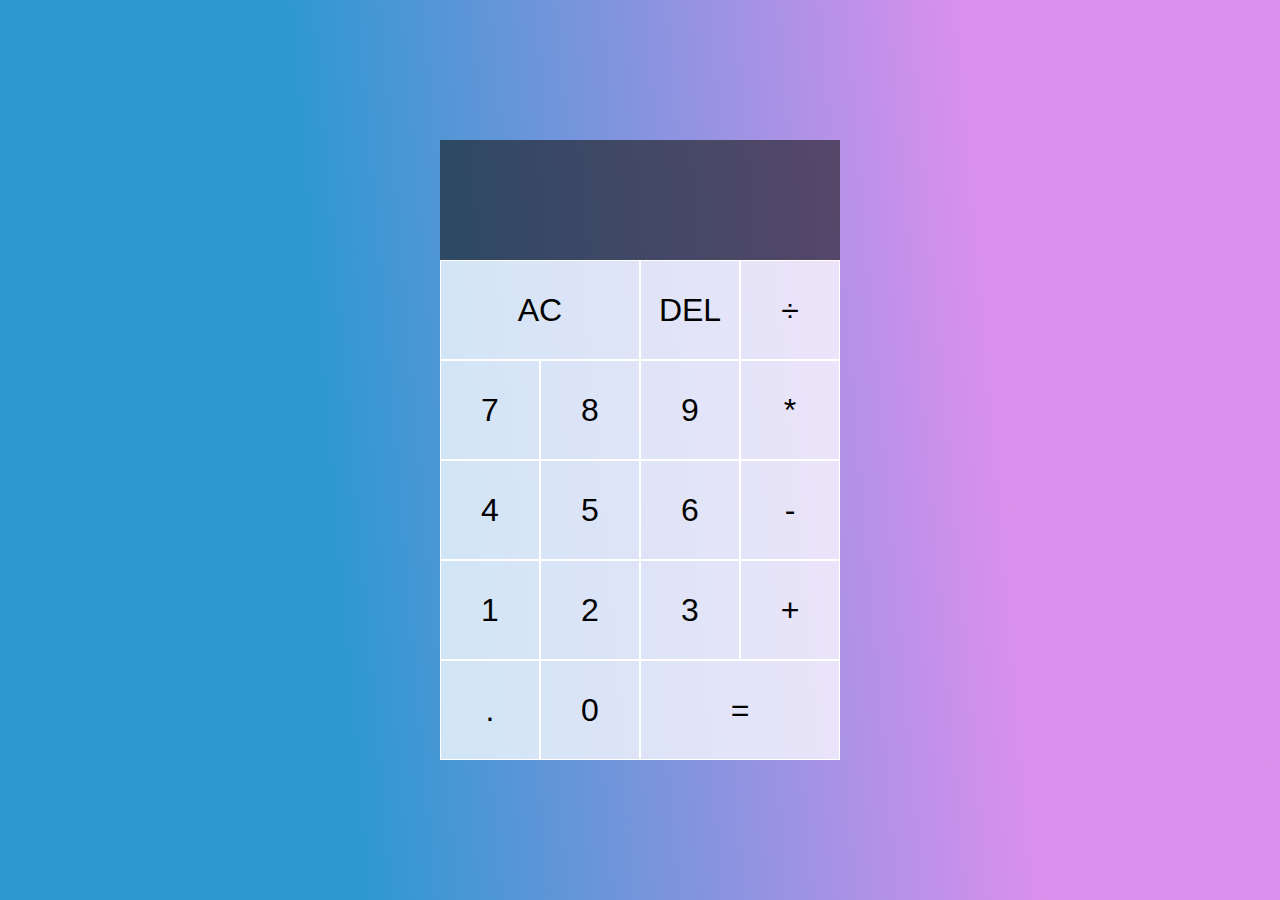
<file: calculator/index.html>
<!DOCTYPE html>
<html lang="en">
  <head>
    <meta charset="UTF-8" />
    <meta name="viewport" content="width=device-width, initial-scale=1.0" />
    <title>Calculator</title>
    <link rel="stylesheet" href="style.css" />
  </head>
  <body>
    <div class="container">
      <div class="output">
        <div data-pre-val class="pre-val"></div>
        <div data-crt-val class="crt-val"></div>
      </div>
      <button data-all-clear class="span-two">AC</button>
      <button data-delete>DEL</button>
      <button data-operation>÷</button>
      <button data-number>7</button>
      <button data-number>8</button>
      <button data-number>9</button>
      <button data-operation>*</button>
      <button data-number>4</button>
      <button data-number>5</button>
      <button data-number>6</button>
      <button data-operation>-</button>
      <button data-number>1</button>
      <button data-number>2</button>
      <button data-number>3</button>
      <button data-operation>+</button>
      <button data-number>.</button>
      <button data-number>0</button>
      <button data-equal class="span-two-equal">=</button>
    </div>

    <script src="app.js"></script>
  </body>
</html>
</file>
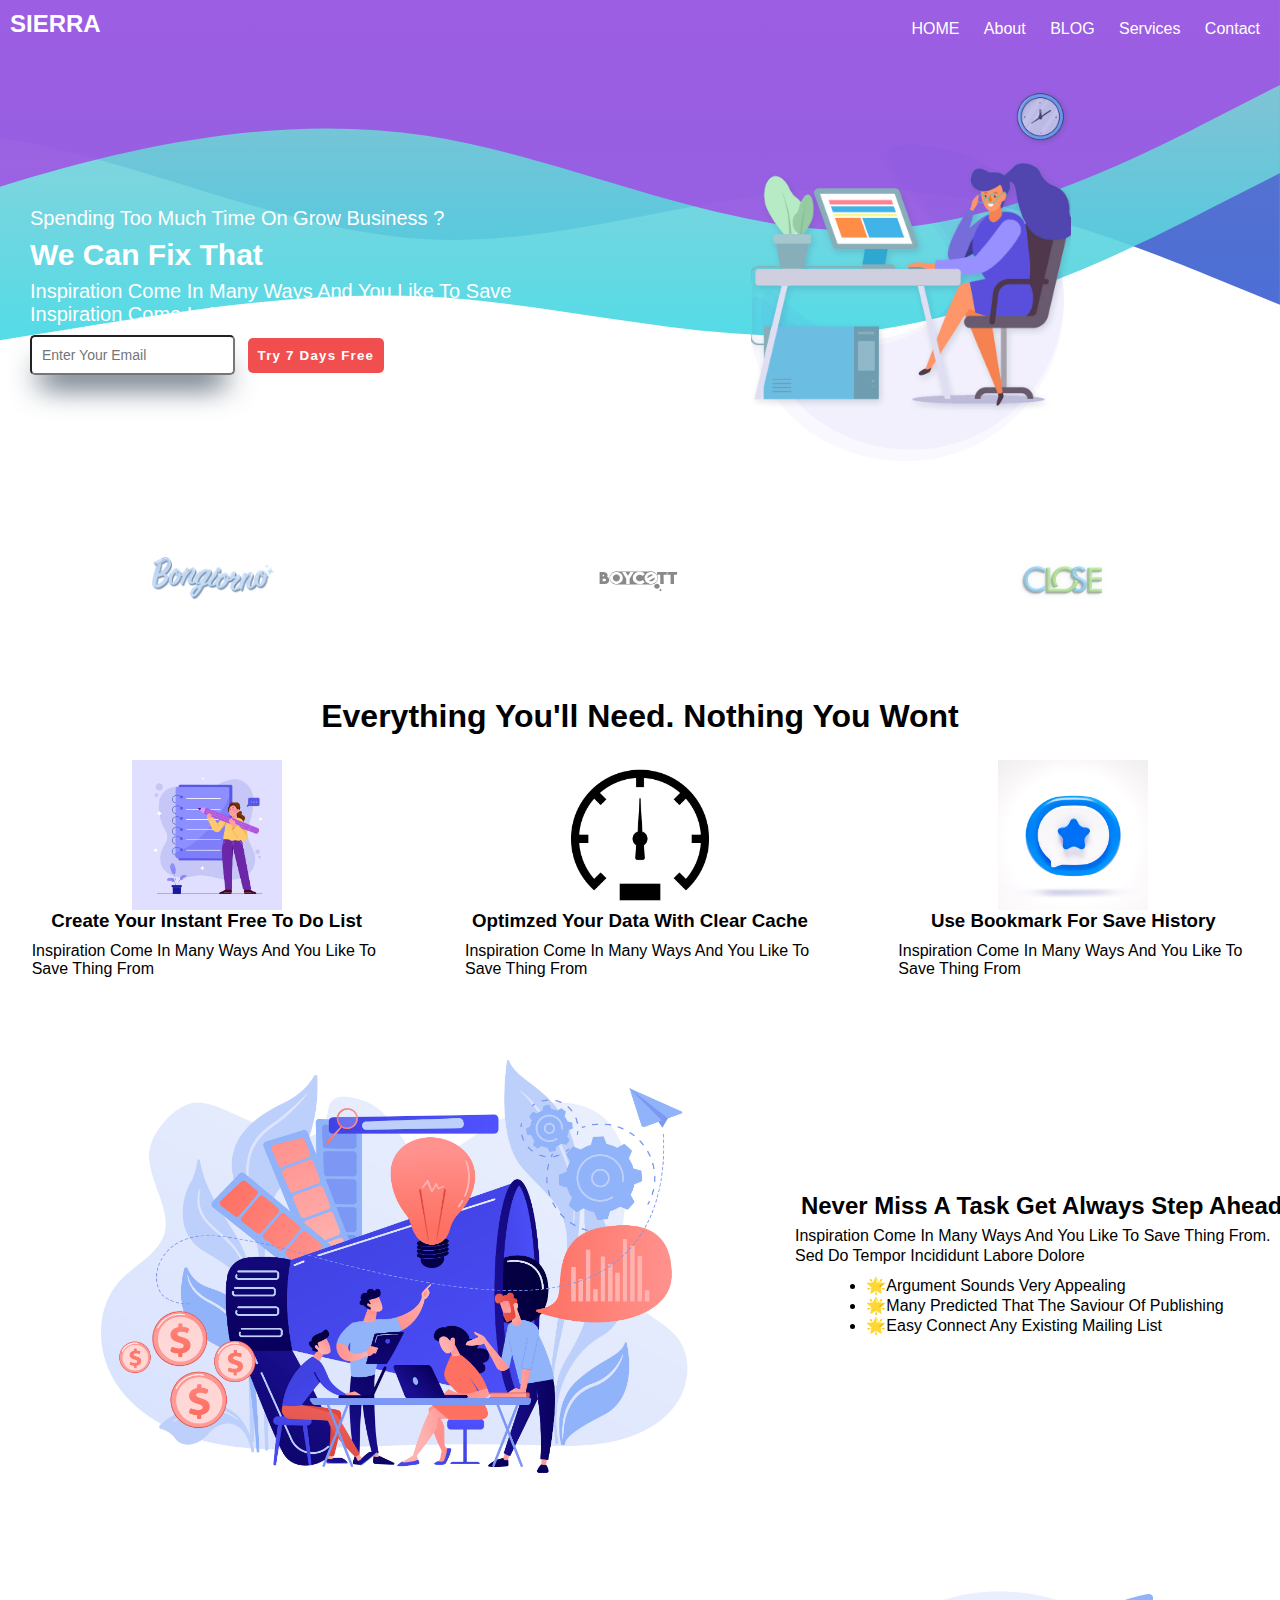
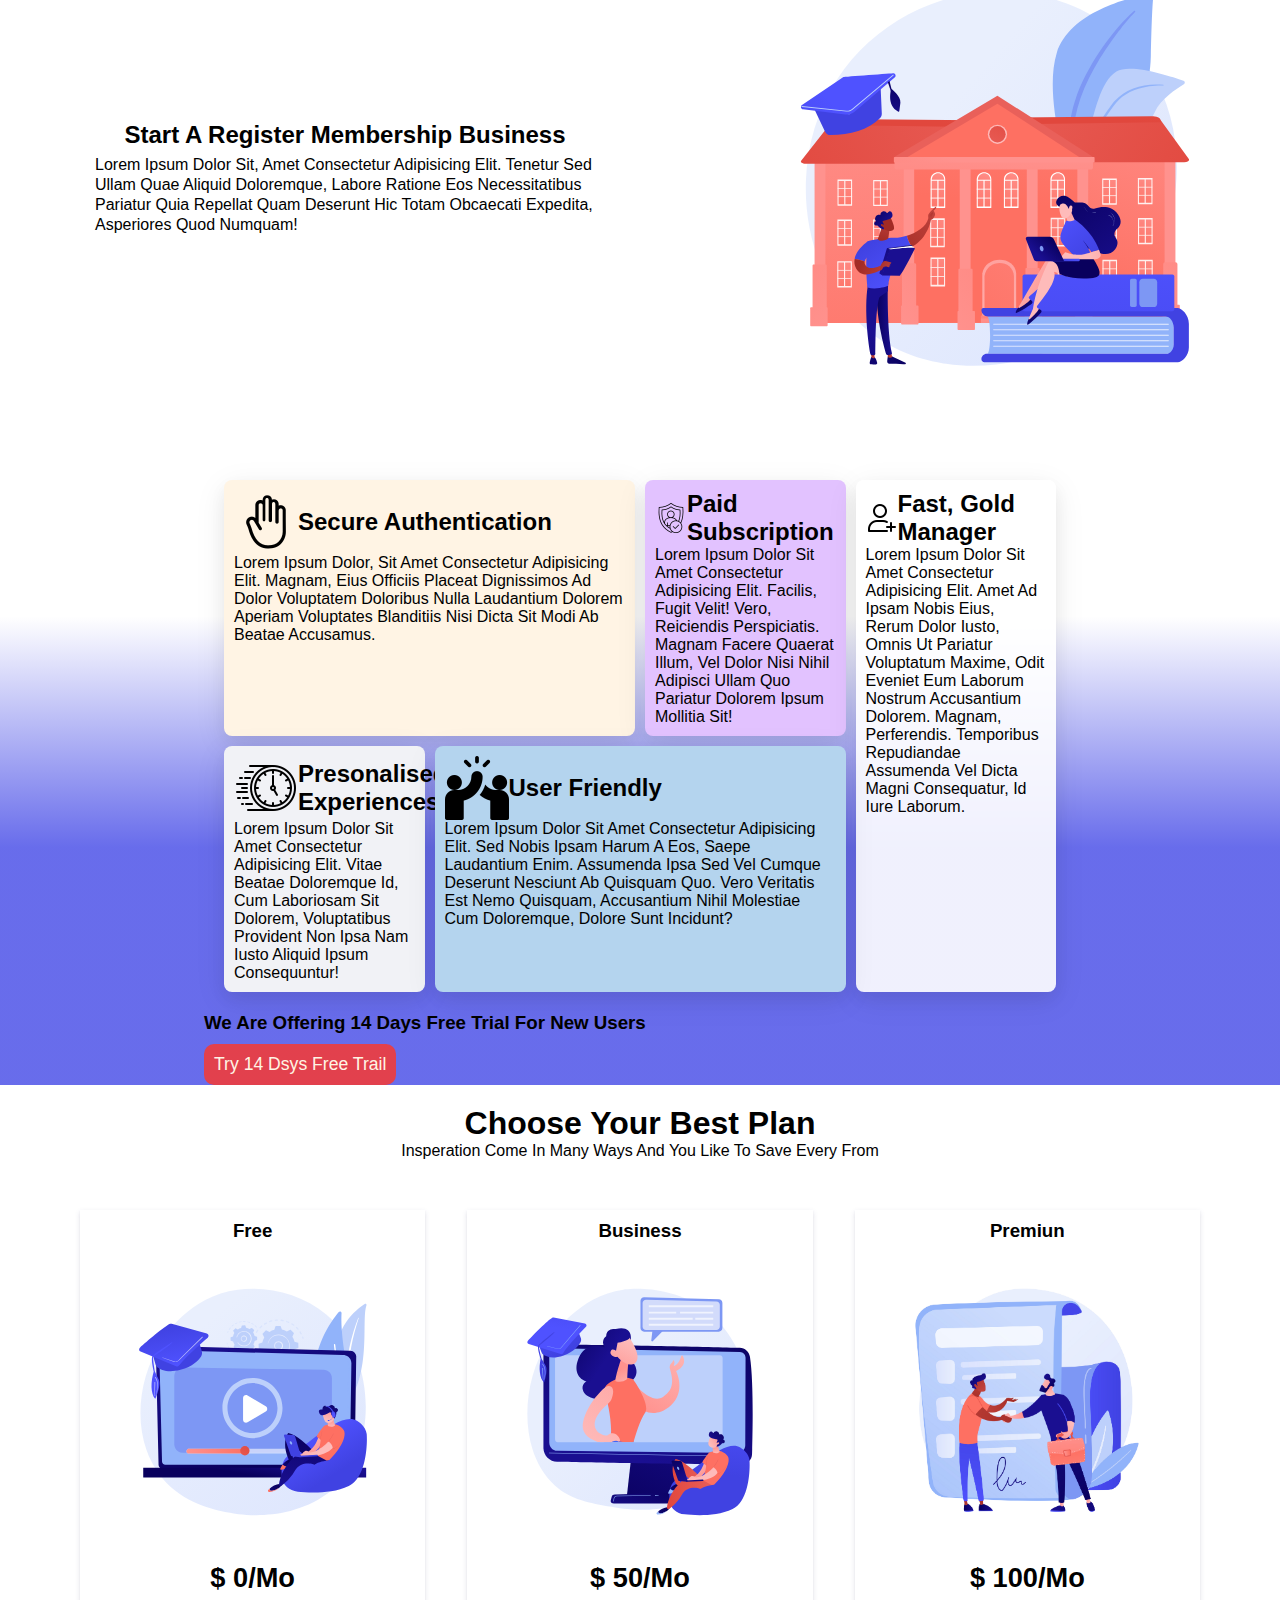
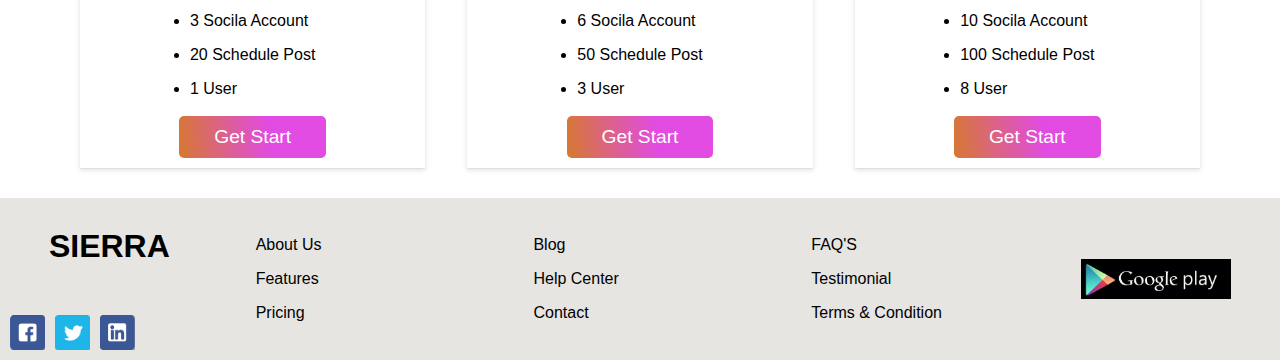
<file: Landingpage/index.html>
<!DOCTYPE html>
<html lang="en">
  <head>
    <meta charset="UTF-8" />
    <meta name="viewport" content="width=device-width, initial-scale=1.0" />
    <title>Landing page</title>
    <link rel="stylesheet" href="style.css" />
  </head>
  <body>
    <div class="container">
      <img src="images/wave (4).svg" alt="" />
      <header class="header">
        <h2>SIERRA</h2>
        <nav class="nav">
          <ul>
            <a href=""><li>HOME</li></a>
            <a href=""><li>about</li></a>
            <a href=""><li>BLOG</li></a>
            <a href=""><li>Services</li></a>
            <a href=""><li>Contact</li></a>
          </ul>
        </nav>
      </header>
      <section class="dis-section">
        <div class="discreption">
          <p>Spending too much time on grow business ?</p>
          <h2>We Can fix that</h2>
          <p>
            inspiration come in many ways and you like to save inspiration come
            in many
          </p>
          <div>
            <input type="email" placeholder="Enter your email" />
            <button>Try 7 Days Free</button>
          </div>
        </div>
        <img src="images/hero-banner.png" alt="" />
      </section>
      <div class="brands">
        <div class="brands"><img src="images/logo2.jpg" alt="" /></div>
        <div class="brands"><img src="images/logo1.svg" alt="" /></div>
        <div class="brands"><img src="images/logo3.jpg" alt="" /></div>
      </div>
      <div class="Services">
        <h1>Everything you'll need. Nothing you wont</h1>
        <div class="Services-content">
          <div>
            <img src="./images/services1.jpg" alt="" />
            <h3>Create your instant free to do list</h3>
            <p>inspiration come in many ways and you like to save thing from</p>
          </div>
          <div>
            <img src="./images/services2.jpg" alt="" />
            <h3>Optimzed your data with clear cache</h3>
            <p>inspiration come in many ways and you like to save thing from</p>
          </div>
          <div>
            <img src="./images/services3.jpg" alt="" />
            <h3>Use bookmark for save history</h3>
            <p>inspiration come in many ways and you like to save thing from</p>
          </div>
        </div>
      </div>
      <div class="team-work">
        <div>
          <img src="images/banner2.jpg" alt="" />
        </div>

        <div class="team-work-dis">
          <h2>Never miss a task Get always step ahead.</h2>
          <p>
            inspiration come in many ways and you like to save thing from. sed
            do tempor incididunt labore dolore
          </p>
          <ul>
            <li>🌟Argument sounds very appealing</li>
            <li>🌟Many Predicted that the saviour of publishing</li>
            <li>🌟Easy connect any existing mailing list</li>
          </ul>
        </div>
      </div>
      <div class="team-work">
        <div class="team-work-dis">
          <h2>start a register membership business</h2>
          <p>
            Lorem ipsum dolor sit, amet consectetur adipisicing elit. Tenetur
            sed ullam quae aliquid doloremque, labore ratione eos necessitatibus
            pariatur quia repellat quam deserunt hic totam obcaecati expedita,
            asperiores quod numquam!
          </p>
        </div>
        <div>
          <img src="images/banner3.svg" alt="" />
        </div>
      </div>
      <div class="free">
        <div class="Auth">
          <div class="paras">
            <div class="para1">
              <div class="flex">
                <img src="images/hand.png" alt="" />
                <h2>secure authentication</h2>
              </div>
              <p>
                Lorem ipsum dolor, sit amet consectetur adipisicing elit.
                Magnam, eius officiis placeat dignissimos ad dolor voluptatem
                doloribus nulla laudantium dolorem aperiam voluptates blanditiis
                nisi dicta sit modi ab beatae accusamus.
              </p>
            </div>
            <div class="para2">
              <div class="flex">
                <img src="images/grid4.png" alt="" />
                <h2>paid subscription</h2>
              </div>
              <p>
                Lorem ipsum dolor sit amet consectetur adipisicing elit.
                Facilis, fugit velit! Vero, reiciendis perspiciatis. Magnam
                facere quaerat illum, vel dolor nisi nihil adipisci ullam quo
                pariatur dolorem ipsum mollitia sit!
              </p>
            </div>
            <div class="para3">
              <div class="flex">
                <img src="images/grid3.png" alt="" />
                <h2>fast, gold manager</h2>
              </div>
              <p>
                Lorem ipsum dolor sit amet consectetur adipisicing elit. Amet ad
                ipsam nobis eius, rerum dolor iusto, omnis ut pariatur
                voluptatum maxime, odit eveniet eum laborum nostrum accusantium
                dolorem. Magnam, perferendis. Temporibus repudiandae assumenda
                vel dicta magni consequatur, id iure laborum.
              </p>
            </div>
            <div class="para4">
              <div class="flex">
                <img src="images/grid2.png" alt="" />
                <h2>presonalised experiences</h2>
              </div>
              <p>
                Lorem ipsum dolor sit amet consectetur adipisicing elit. Vitae
                beatae doloremque id, cum laboriosam sit dolorem, voluptatibus
                provident non ipsa nam iusto aliquid ipsum consequuntur!
              </p>
            </div>
            <div class="para5">
              <div class="flex">
                <img src="images/grid1.png" alt="" />
                <h2>User friendly</h2>
              </div>
              <p>
                Lorem ipsum dolor sit amet consectetur adipisicing elit. Sed
                nobis ipsam harum a eos, saepe laudantium enim. Assumenda ipsa
                sed vel cumque deserunt nesciunt ab quisquam quo. Vero veritatis
                est nemo quisquam, accusantium nihil molestiae cum doloremque,
                dolore sunt incidunt?
              </p>
            </div>
          </div>
        </div>
        <div>
          <h3>we are offering 14 days free trial for new users</h3>
          <button>try 14 dsys free trail</button>
        </div>
      </div>
      <div class="subscreption">
        <h1>choose your best plan</h1>
        <p>insperation come in many ways and you like to save every from</p>
        <div class="plans">
          <div class="plan">
            <h3>free</h3>
            <img src="images/free-plan.svg" alt="" />
            <h2>$ 0/mo</h2>
            <ul>
              <li>3 socila account</li>
              <li>20 schedule post</li>
              <li>1 user</li>
            </ul>
            <button>get start</button>
          </div>
          <div class="plan">
            <h3>business</h3>
            <img src="images/business-plan.svg" alt="" />
            <h2>$ 50/mo</h2>
            <ul>
              <li>6 socila account</li>
              <li>50 schedule post</li>
              <li>3 user</li>
            </ul>
            <button>get start</button>
          </div>
          <div class="plan">
            <h3>premiun</h3>
            <img src="images/premium-plan.jpg" alt="" />
            <h2>$ 100/mo</h2>
            <ul>
              <li>10 socila account</li>
              <li>100 schedule post</li>
              <li>8 user</li>
            </ul>
            <button>get start</button>
          </div>
        </div>
      </div>
      <footer>
        <h1>sIERRA</h1>

        <ul>
          <li>about us</li>
          <li>features</li>
          <li>pricing</li>
        </ul>
        <ul>
          <li>blog</li>
          <li>help center</li>
          <li>contact</li>
        </ul>
        <ul>
          <li>FAQ'S</li>
          <li>testimonial</li>
          <li>terms & condition</li>
        </ul>
        <div class="google">
          <img src="./images/googleplaystore.png" alt="" />
        </div>
        <div class="images">
          <img src="images/facebook.jpg" alt="" />
          <img src="images/twitter.jpg" alt="" />
          <img src="images/linkedin.jpg" alt="" />
        </div>
      </footer>
    </div>
  </body>
</html>
</file>
<file: calculator/style.css>
* {
  box-sizing: border-box;
  font-family: "Segoe UI", Tahoma, Geneva, Verdana, sans-serif;
}

body {
  padding: 0;
  margin: 0;
}

.container {
  display: grid;
  justify-content: center;
  align-content: center;
  min-height: 100vh;
  background: rgb(47, 152, 208);
  background: linear-gradient(
    85deg,
    rgba(47, 152, 208, 1) 27%,
    rgba(216, 133, 236, 0.9131302179074755) 77%
  );
  grid-template-columns: repeat(4, 100px);
  grid-template-rows: minmax(120px, auto) repeat(5, 100px);
}

.output {
  background-color: rgb(21, 21, 21, 0.6);
  grid-column: 1/-1;
  display: flex;
  flex-direction: column;
  justify-content: space-around;
  align-items: flex-end;
  padding: 10px;
  word-wrap: break-word;
  word-break: break-all;
}
.output > .pre-val{
    color: rgba(255, 255, 255, 0.75);
    font-size: 1.5rem;
}
.output > .crt-val{
    color: white;
    font-size: 2.5rem;
}
.container > button {
  cursor: pointer;
  font-size: 2rem;
  border: 1px solid white;
  outline: none;
  background-color: rgba(255, 255, 255, 0.75);
}
.container > button:hover {
  background-color: rgba(255, 255, 255, 0.9);
}
.span-two {
  grid-column: 1/3;
}
.span-two-equal {
  grid-column: 3/5;
}
</file>
<file: Landingpage/style.css>
* {
  margin: 0;
  padding: 0;
  font-family: "Lucida Sans", "Lucida Sans Regular", "Lucida Grande",
    "Lucida Sans Unicode", Geneva, Verdana, sans-serif;
  scroll-behavior: smooth;
  box-sizing: border-box;
  text-transform: capitalize;
}

.container > img {
  position: absolute;
  z-index: -1;
  opacity: 0.85;
}
.container header {
  position: relative;
  padding: 10px;
  display: flex;
  justify-content: space-between;
  margin-bottom: 20px;
  color: #fff;
}

.nav > ul li {
  display: inline-block;
  text-transform: capitalize;
  padding: 10px;
  text-decoration: none;
  color: #fff;

  &:hover {
    color: #000;
  }
}

.dis-section {
  display: flex;
  height: 400px;
  width: 100%;
  justify-content: center;
  align-items: center;

  @media (max-width: 560px) {
    display: block;
    width: 100%;
  }
}

.dis-section > img {
  position: relative;
  width: 100%;
  height: 100%;
  object-fit: contain;
  z-index: -1;

  @media (max-width: 600px) {
    z-index: -1;
    opacity: 0.4;
    bottom: 250px;
  }
}

.discreption {
  position: relative;
  top: 99px;
  width: 70%;
  padding: 1.5em;
  color: #fff;
  display: grid;
  gap: 8px;
  font-size: 20px;
  font-weight: 490;
  align-self: self-start;
  z-index: 99;

  @media (max-width: 996px) {
    top: 50px;
    color: black;
  }
  @media (max-width: 600px) {
    width: 100%;
  }
}

.discreption input {
  padding: 10px;
  border-radius: 5px;
  background-color: transparent;
  color: #fff;
  font-size: 0.7em;
  box-shadow: rgb(38, 57, 77) 0px 20px 30px -10px;
}
.discreption > div > button {
  background-color: rgba(240, 60, 60, 0.9);
  padding: 10px;
  letter-spacing: 1.2px;
  border-radius: 5px;
  border: none;
  outline: none;
  margin-left: 7px;
  margin-top: 4px;
  color: #fff;
  font-weight: 700;
  cursor: pointer;

  &:hover {
    background-color: rgba(227, 34, 34);
  }
}

.brands {
  display: flex;
  width: 100vw;
  justify-content: center;
  align-items: center;
}
.brands > div {
  width: 100%;
  height: 200px;
}
.brands > img {
  width: 30%;
  opacity: 0.5;
}

.Services h1 {
  justify-self: center;

  @media (max-width: 600px) {
    width: 90vw;
  }
}
.Services {
  display: grid;
  width: 100vw;
  align-items: center;
  margin-top: 20px;
}

.Services-content {
  display: flex;
  flex-wrap: wrap;
  justify-content: space-around;
  gap: 20px;
  padding: 25px 0;
}

.Services-content > div > img {
  width: 150px;
  height: 150px;
}
.Services-content > div {
  display: flex;
  flex-direction: column;
  justify-content: center;
  align-items: center;
  width: 20%;
  min-width: 350px;
}
.Services-content > div > p {
  padding-top: 10px;
}

/* team work css style */

.team-work {
  width: 100vw;
  display: flex;
  flex-wrap: wrap;
  justify-content: space-around;
  align-items: center;
  gap: 20px;
  margin: 30px;
}
.team-work > div > img {
  height: auto;
  min-width: 500px;
  max-width: 700px;
  display: flex;

  @media (max-width: 690px) {
    max-width: 400px;
  }
}

.team-work-dis {
  max-width: 500px;
  display: flex;
  flex-direction: column;
  justify-content: center;
  align-items: center;
  gap: 10px;
  line-height: 20px;
  text-transform: capitalize;
}

/* grid-box  */

.free {
  display: grid;
  justify-content: center;
  margin: auto;
  height: 100%;
  background: rgb(86, 91, 233);
  background: linear-gradient(
    0deg,
    rgba(86, 91, 233, 0.8935223747702206) 38%,
    rgba(63, 64, 70, 0) 75%
  );

  @media (max-width: 700px) {
    background: rgb(255, 255, 255);
    background: linear-gradient(0deg, rgba(255, 255, 255, 0.894) 38%);
  }
}
.free > div > button {
  background-color: rgba(240, 60, 60, 0.9);
  padding: 10px;
  font-size: 1.1rem;
  border: none;
  outline: none;
  border-radius: 10px;
  margin-top: 10px;
  cursor: pointer;
  color: #fff4e4;
}
.Auth {
  display: flex;
  justify-content: center;
}
.Auth > .paras {
  margin: 20px;
  display: grid;
  grid-template-columns: repeat(auto-fit, minmax(170px, 1fr));
  justify-content: center;
  gap: 10px;

  @media (min-width: 600px) {
    grid-template-areas:
      "a a b c"
      "d  e e c";

    .Auth div {
      margin: 10px;
      border-radius: 5px;
    }

    .para1 {
      grid-area: a;
      background-color: #fff4e4;
    }
    .para2 {
      grid-area: b;
      background-color: #e2c2ff;
    }
    .para3 {
      grid-area: c;
      background-color: rgba(255, 255, 255, 0.9);
    }
    .para4 {
      grid-area: d;
      background-color: #f1f2f6;
    }
    .para5 {
      grid-area: e;
      background-color: #b4d4ee;
    }
  }
}

.Auth .para1,
.para2,
.para3,
.para4,
.para5 {
  border-radius: 8px;
  box-shadow: rgba(17, 17, 26, 0.05) 0px 7px 16px,
    rgba(17, 17, 26, 0.08) 0px 8px 32px;
  padding: 10px;
}

.paras {
  @media (min-width: 600px) {
    width: 65vw;
  }
}
.flex {
  display: flex;
  align-items: center;
}

/* plans  */
.subscreption {
  margin-top: 20px;
  display: flex;
  flex-direction: column;
  justify-content: center;
  align-items: center;
  width: 100vw;
}

.plans {
  display: flex;
  flex-wrap: wrap;
  width: 90vw;
  justify-content: space-around;
  gap: 0 10px;
  margin-top: 50px;
}
.plan {
  width: 30%;
  min-width: 300px;
  display: flex;
  flex-direction: column;
  gap: 10px;
  justify-content: center;
  align-items: center;
  padding: 10px 0;
  box-shadow: rgba(50, 50, 105, 0.15) 0px 2px 5px 0px,
    rgba(0, 0, 0, 0.05) 0px 1px 1px 0px;
}
.plan > ul > li {
  padding: 8px 0;
}

.plan > img {
  max-width: 300px;
  width: 100%;
}
.plan > h2 {
  font-size: 1.7em;
  font-weight: 800;
}
.plan button {
  padding: 10px 35px;
  border-radius: 5px;
  border: none;
  outline: none;
  font-size: 1.2em;
  color: #fff;

  background: rgb(214, 121, 48);
  background: linear-gradient(
    82deg,
    rgba(214, 121, 48, 1) 0%,
    rgba(224, 69, 224, 0.9635503859747023) 61%
  );
}

footer {
  position: relative;
  display: flex;
  flex-wrap: wrap;
  width: 100vw;
  justify-content: space-around;
  margin-top: 30px;
  padding: 30px 10px;
  background-color: #e7e5e2;

  > .google {
    width: 20vw;
    max-width: 150px;

    > img {
      width: 100%;
      object-fit: contain;
    }
  }
}

footer > div {
  display: flex;
}

footer > .images {
  cursor: pointer;
  width: 35px;
  height: 35px;
  background-color: transparent;
  position: absolute;
  left: 10px;
  bottom: 10px;
  display: flex;
  gap: 10px;
}

footer > ul > li {
  list-style-type: none;
  padding: 8px;
}
footer > ul {
  min-width: 200px;
}
</file>
